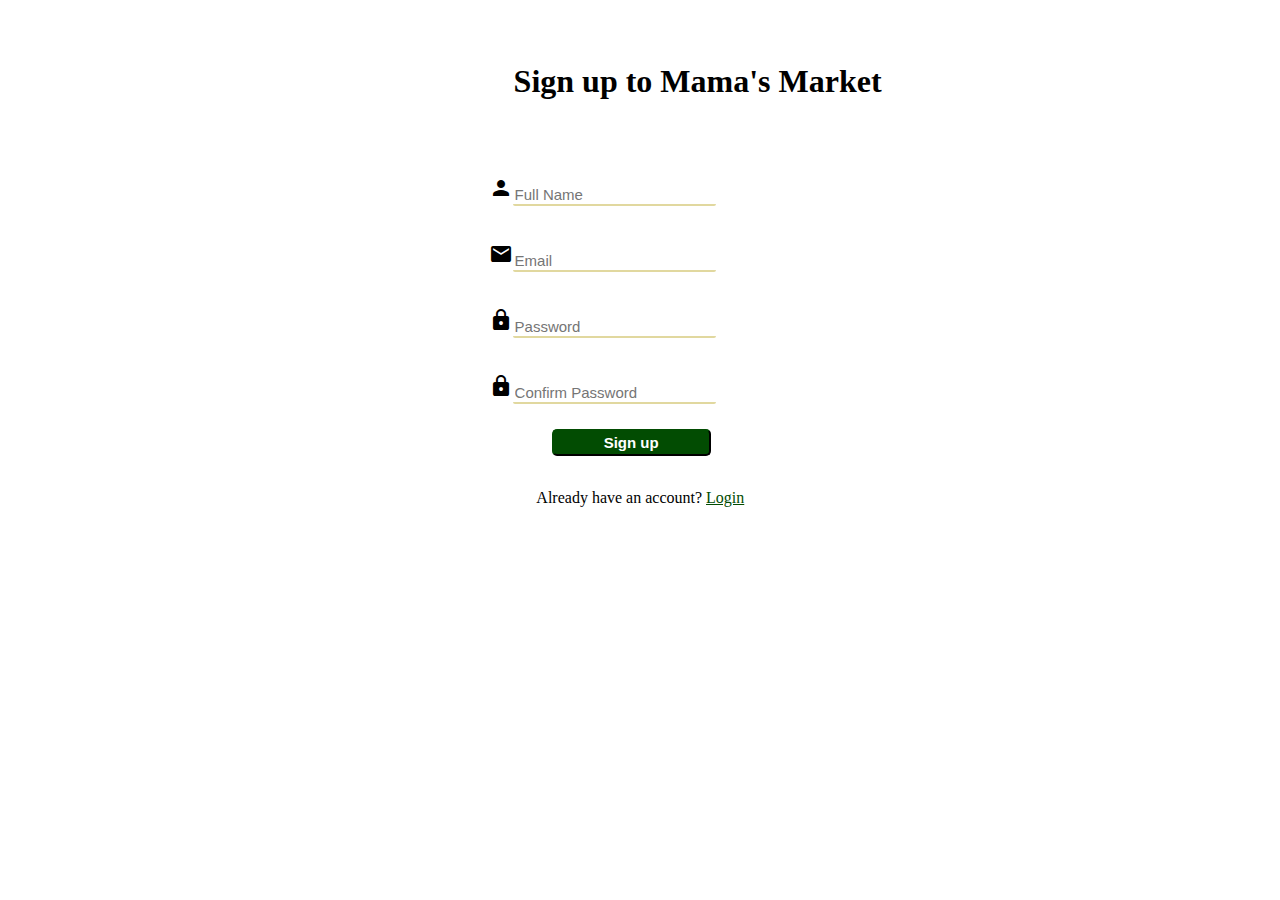
<file: index.html>
<!DOCTYPE html>
<html lang="en">
<head>
    <meta charset="UTF-8">
    <meta http-equiv="X-UA-Compatible" content="IE=edge">
    <meta name="viewport" content="width=device-width, initial-scale=1.0">
    <title>Mama's Market</title>
    <link rel="stylesheet" href="/sign-up.css">
    <script src="/script.js"></script>
    <link rel="stylesheet" href="https://fonts.googleapis.com/icon?family=Material+Icons">

</head>
<body class="body">
      <div class="reg">
        <!-- <img src="/image/green_logo_yellow_outline_360.png" alt="" class="img"> -->
    <h1 id="log">Sign up to Mama's Market</h1><br><br>
    <form  action="/login.html">
        <label for="Full Name"></label><br>
        <span class="material-icons" id="icon1">person</span><input type="text" placeholder="Full Name" id="labelid" name="Full Name" required class="add" ><br><br>
        <label for="Email"></label><br>
        <span class="material-icons" id="icon1">mail</span><input type="email" placeholder="Email" id="labelid" name="Email Address" required class="add"><br><br>
        <label for="password"></label><br>
        <span class="material-icons" id="icon1">lock</span><input type="password" placeholder="Password" id="labelid" name="password" required class="add"><br><br>
        <label for="Confirm Password"></label><br>
        <span class="material-icons" id="icon1">lock</span><input type="password" placeholder="Confirm Password" id="labelid" name="Confirm Password" required class="add"><br><br>
       
        <a href="/index.html"><input type="button" value="Sign up" onclick="authenticateRegister()" class="button2" ></a>
            
        <br><br>

        <p class="account">Already have an account? <a href="/login.html" id="login">Login</a></p>
    
    </form> 
</div>
</body>
</html>
</file>
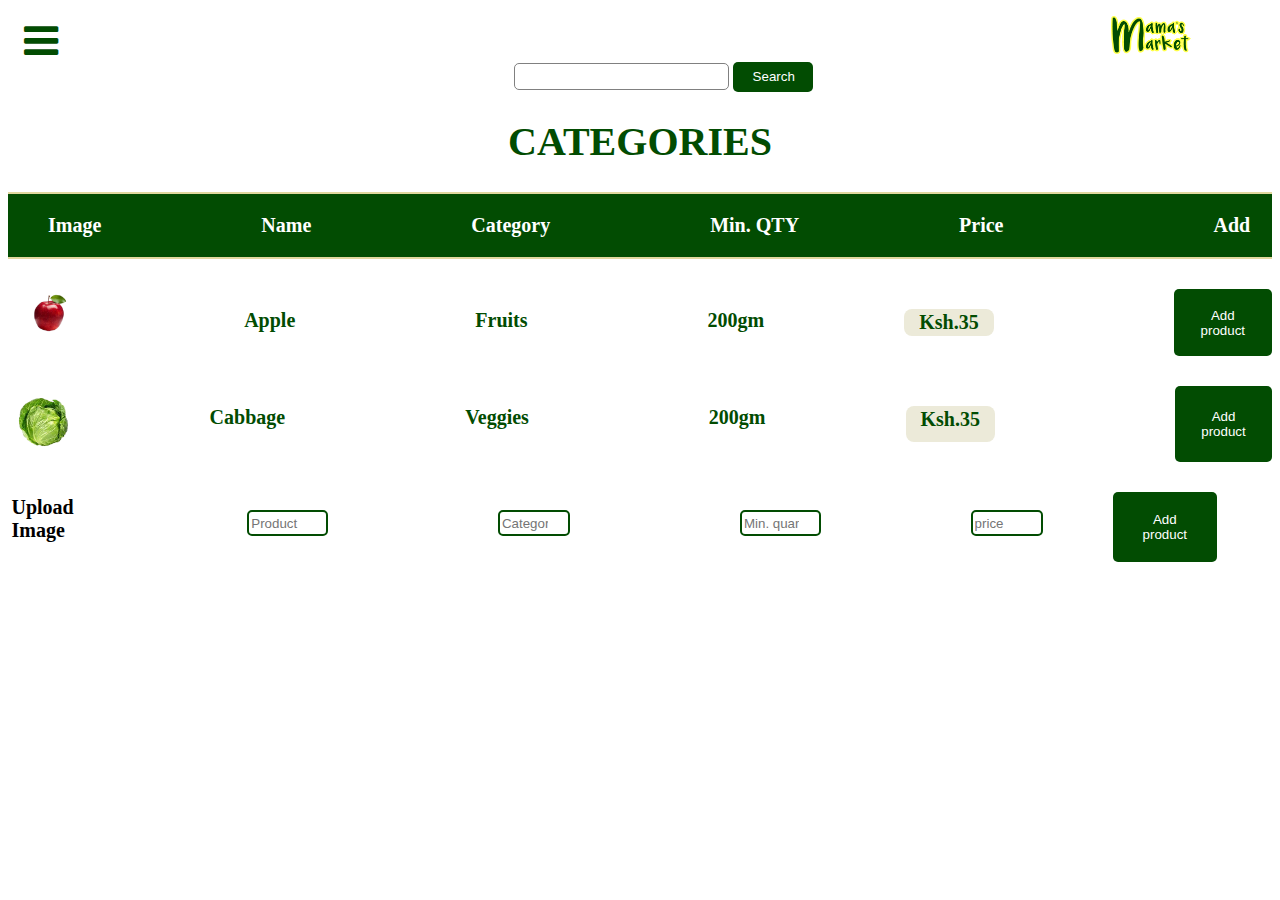
<file: category.html>
<!DOCTYPE html>
<html lang="en">
<head>
    <meta charset="UTF-8">
    <meta http-equiv="X-UA-Compatible" content="IE=edge">
    <meta name="viewport" content="width=device-width, initial-scale=1.0">
    <title>Mama's Market</title>
    <link rel="stylesheet" href="/category.css">
    <script src="/script.js"> </script>
    <link rel="stylesheet" href="https://cdnjs.cloudflare.com/ajax/libs/font-awesome/4.7.0/css/font-awesome.min.css">
</head>
<body>
  <div class="to-flex">
      <div class="topnav">
      <div id="myLinks">
       <h2 id="home"><a href="/signup.html">Home</a>
       <a href="/order.html">Orders</a>
       <a href="/payment.html">View Payment</a></h2>
      </div>
     <a href="javascript:void(0);" class="icon" onclick="myFunction()">
     <i class="fa fa-bars"></i></a>
  </div>
  <div class="logo">
    <img src="/image/green_logo_yellow_outline_360.png" alt="" id="logo"></a>
</div>
</div>


<div class="Submit">
  <input type="search" id="site-search" name="q">
  <button id="submit" type="submit">Search</button>
</div>

  <div class="category1">
    <h1 id="category">CATEGORIES</h1>
   <div class="list-a">
       <div id="list-a">
        <p id="image">Image</p>
        <p id="name">Name</p>
        <p>Category</p>
        <p>Min. QTY</p>
        <p>Price</p>
        <!-- <input type="checkbox" name="checkbox_name" placeholder="Availability" value="Availability" id="checkbox"> -->
        <p id="e">Add</p>
       
      </div>
   </div>
   <!-- products data entry -->
   <div id="list-b">
    <label for="uploadButton" class="button"><img src="/image/apple-removebg-preview_360.png" id="apple"></label>
    <p id="a">Apple</p>
    <p id="b">Fruits</p>
    <p id="b">200gm</p>
    <p id="d">Ksh.35</p>
    <!-- <input type="checkbox" name="checkbox_name" id="abcd"> -->
    <div class="form-submit">
      <button type="submit">Add product</button>
    </div>
   </div>

   <div id="list-b">
    <label for="uploadButton" class="button"><img src="/image/cabbage-removebg-preview.png" id="cabbage"></label>
    <p id="aa">Cabbage</p>
    <p id="b">Veggies</p>
    <p id="b">200gm</p>
    <p id="d">Ksh.35</p>
    <!-- <input type="checkbox" name="checkbox_name" id="abcd"> -->
    <div class="form-submit">
      <button type="submit">Add product</button>
    </div>
   </div>
  
   <div id="list-cc">
    <label for="uploadButton" class="button">Upload Image</label>
  <!-- <div id="uploads"><input type="file" id="upload" accept="image/jpeg, image/png, image/jpg"></div> -->
   <output></output>

    <input type="text" id="fruit" name="fruit" placeholder="Product" />

  <input list="browsers" id="myBrowser" name="myBrowser" placeholder="Category"/>
  <datalist id="browsers">
    <option value="fruits"></option>
    <option value="vegetables"></option>
  </datalist>

  <input list="quantity" id="myquantity" name="myquantity" placeholder="Min. quantity"/>
  <datalist id="quantity">
    <option value="200gm"></option>
    <option value="400gm"></option>
    <option value="600gm"></option>
    <option value="800gm"></option>
    <option value="1 kg"></option>
    <option value="2 kg"></option>
  </datalist>


    <input type="text" id="price" name="price" placeholder="price" />
    <!-- <input type="checkbox" name="checkbox_name" id="abcd"> -->
    <div class="form-submit1">
      <button type="submit" id="add">Add product</button>
    </div>
   </div>

  </div>
</body>
</html>
</file>
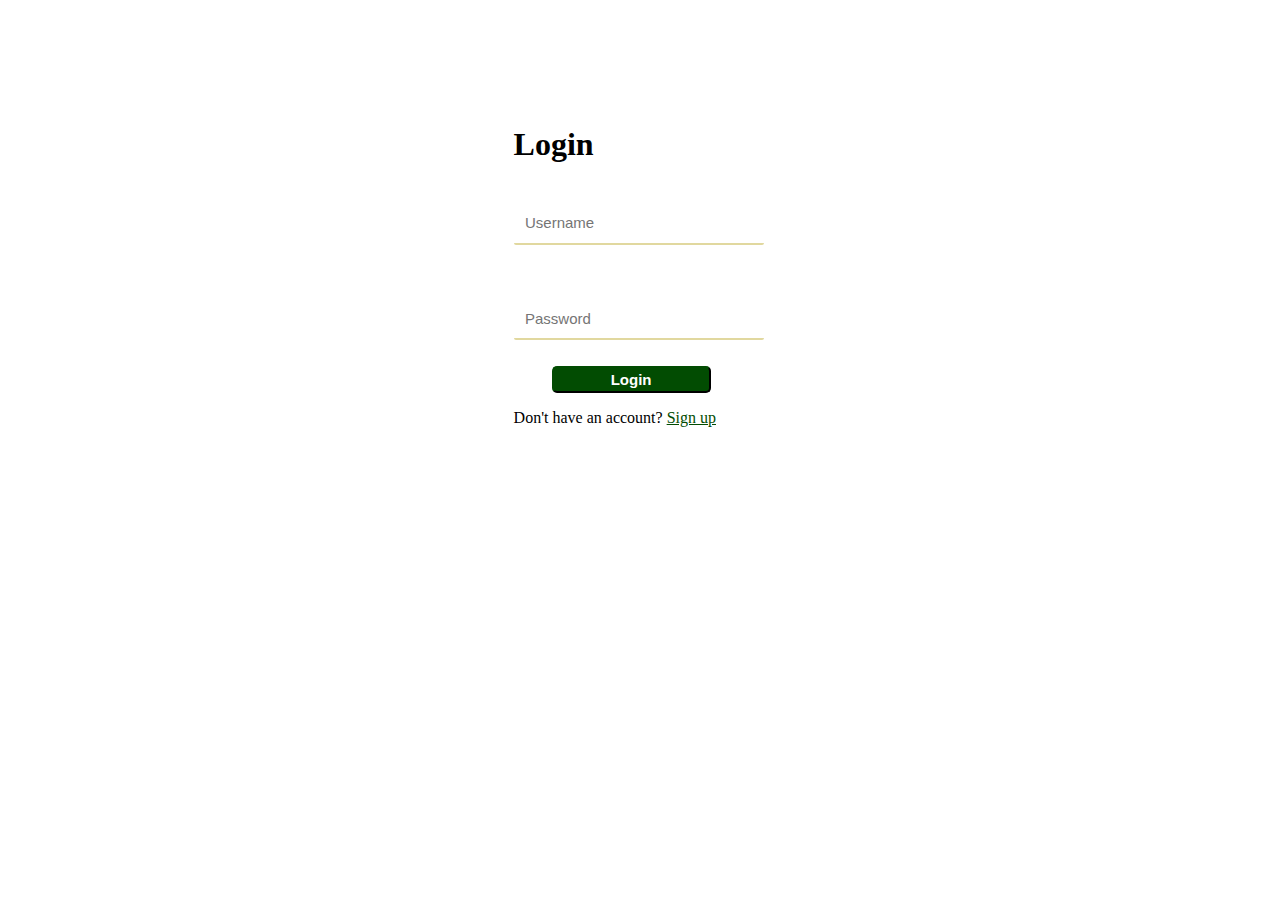
<file: login.html>
<!DOCTYPE html>
<html lang="en">
<head>
    <meta charset="UTF-8">
    <meta http-equiv="X-UA-Compatible" content="IE=edge">
    <meta name="viewport" content="width=device-width, initial-scale=1.0">
    <title>Mama's Market</title>
    <script src="/script.js"></script>
    <link rel="stylesheet" href="/login.css">
</head>
<body>
   <div class="login">
    <!-- <img src="/image/green_logo_yellow_outline_360.png" alt="" class="img"> -->
    <h1 id="log">Login</h1>
        <form action="/Category.html">
            <label for="username" ></label><br>
            <input type="text" id="labelid" placeholder="Username" name="username" required class="add" ><br><br><br>
            <label for="password" ></label><br>
            <input type="password" id="labelid" placeholder="Password" name="password" required class="add"><br><br>
           <a href="/index.html"><input type="button" value="Login" onclick="authenticate()" class="button2" ></a>
           <p class="account">Don't have an account? <a href="/signup.html" id="login">Sign up</a></p>
        </form>
    </div>
</body>
</html>
</file>
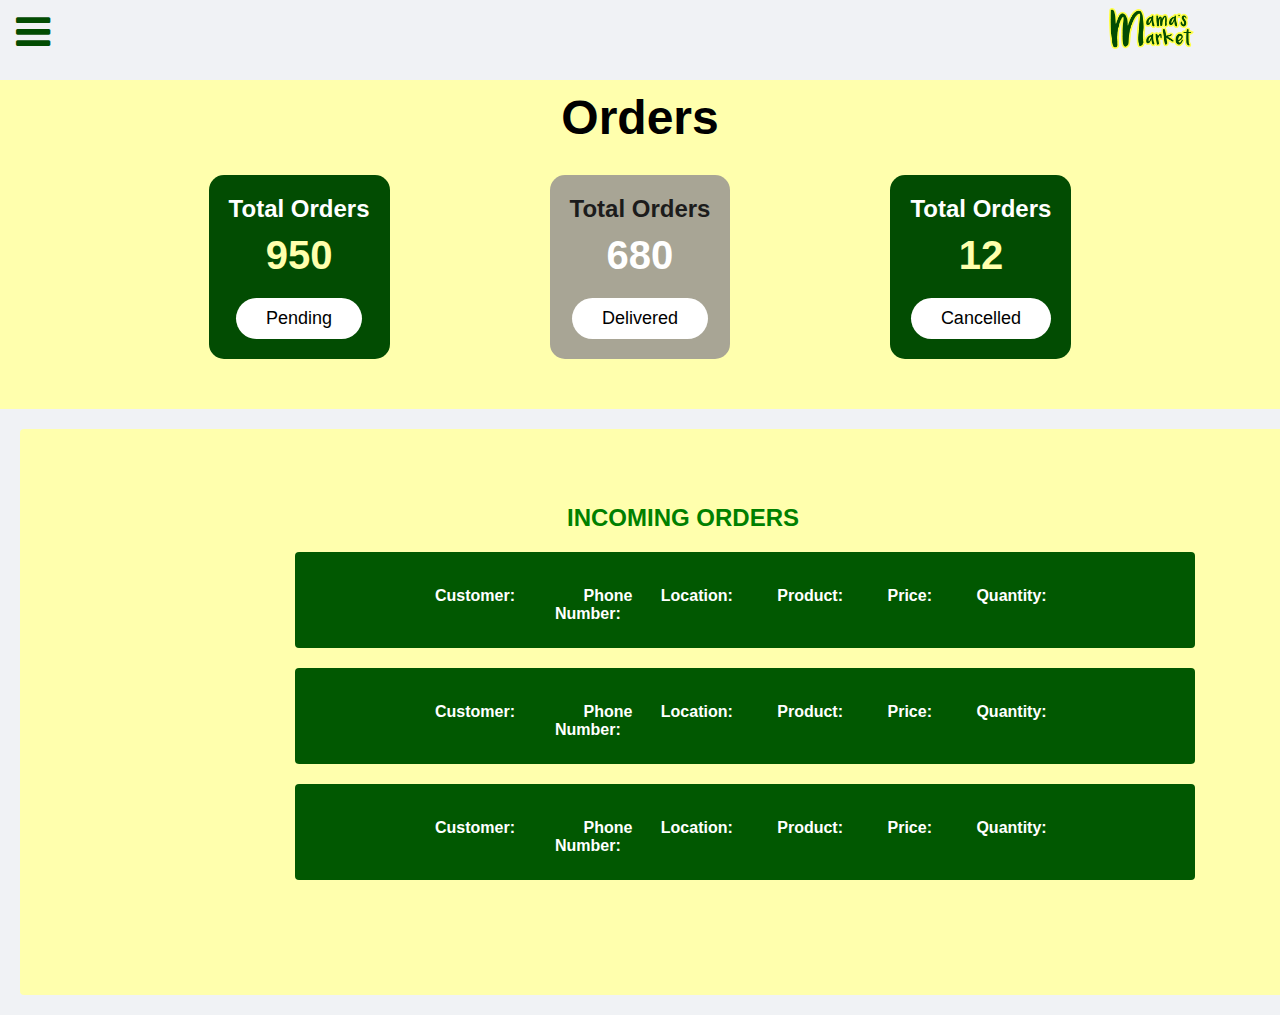
<file: order.html>
<!DOCTYPE html>
<html lang="en">
<head>
    <meta charset="UTF-8">
    <meta http-equiv="X-UA-Compatible" content="IE=edge">
    <meta name="viewport" content="width=device-width, initial-scale=1.0">
    <title>Mama's Market</title>
    <link rel="stylesheet" href="/order.css">
    <script src="/script.js"></script>
    <link rel="stylesheet" href="https://cdnjs.cloudflare.com/ajax/libs/font-awesome/4.7.0/css/font-awesome.min.css">
</head>
<body>
<div class="to-flex">
    
    <div class="topnav">
        <!-- <a href="/login.html" class="active"> -->
          <!-- <img src="/image/green_logo_yellow_outline_360.png" alt="" class="logo"></a> -->
        <div id="myLinks">
          <a href="/index.html">Home</a>
          <a href="/order.html">Orders</a>
          <a href="/payment.html">View Payment</a>
        </div>
        <a href="javascript:void(0);" class="icon" onclick="myFunction()">
          <i class="fa fa-bars"></i>
        </a>
      </div>
      <div class="logo">
        <img src="/image/green_logo_yellow_outline_360.png" alt="" id="logo"></a>
    </div>
</div>
<div class="ordering">
      <h3>Orders</h3>
      <div class="container">
        <!-- <h3>Orders</h3> -->
        <div class="card">
          <h2>Total Orders</h2>
          <span id="span">950</span>
          <p><ion-icon name="briefcase-outline"></ion-icon></p>
          <a href="#Pending" class="button">Pending</a>
        </div>
        <div class="card highlight">
          <h2>Total Orders</h2>
          <span>680</span>
          <p><ion-icon name="briefcase-outline"></ion-icon></p>
          <a href="#" class="button">Delivered</a>
        </div>
        <div class="card">
          <h2>Total Orders</h2>
          <span id="span">12</span>
          <p><ion-icon name="briefcase-outline" class="icon"></ion-icon></p>
          <a href="#" class="button">Cancelled</a>
        </div>
      </div>
</div>

<main class="main">
        
    <div class="content">
      <h2>INCOMING ORDERS</h2>
      <div class="row">
        <div class="card">
          <!-- <h3>Order1</h3> -->
            <p id="customer">Customer:&nbsp;&nbsp;&nbsp;&nbsp;&nbsp;&nbsp;&nbsp;&nbsp;&nbsp; </p>
            <p>Phone Number:&nbsp;&nbsp;&nbsp;&nbsp;&nbsp;&nbsp;&nbsp;&nbsp;&nbsp;</p>
            <p>Location:&nbsp;&nbsp;&nbsp;&nbsp;&nbsp;&nbsp;&nbsp;&nbsp;&nbsp;&nbsp;</p>
            
            <p>Product:&nbsp;&nbsp;&nbsp;&nbsp;&nbsp;&nbsp;&nbsp;&nbsp;&nbsp;&nbsp;</p> 
            <p>Price:&nbsp;&nbsp;&nbsp;&nbsp;&nbsp;&nbsp;&nbsp;&nbsp;&nbsp;&nbsp;</p>
            <p>Quantity:&nbsp;&nbsp;&nbsp;&nbsp;&nbsp;&nbsp;&nbsp;&nbsp;&nbsp;&nbsp;</p>
        </div>
        <div class="card">
          <!-- <h3>Order2</h3> -->
          <p id="customer">Customer:&nbsp;&nbsp;&nbsp;&nbsp;&nbsp;&nbsp;&nbsp;&nbsp;&nbsp; </p>
            <p>Phone Number:&nbsp;&nbsp;&nbsp;&nbsp;&nbsp;&nbsp;&nbsp;&nbsp;&nbsp;</p>
            <p>Location:&nbsp;&nbsp;&nbsp;&nbsp;&nbsp;&nbsp;&nbsp;&nbsp;&nbsp;&nbsp;</p>
            
            <p>Product:&nbsp;&nbsp;&nbsp;&nbsp;&nbsp;&nbsp;&nbsp;&nbsp;&nbsp;&nbsp;</p> 
            <p>Price:&nbsp;&nbsp;&nbsp;&nbsp;&nbsp;&nbsp;&nbsp;&nbsp;&nbsp;&nbsp;</p>
            <p>Quantity:&nbsp;&nbsp;&nbsp;&nbsp;&nbsp;&nbsp;&nbsp;&nbsp;&nbsp;&nbsp;</p>
        </div>
        <div class="card">
          <!-- <h3>Order2</h3> -->
          <p id="customer">Customer:&nbsp;&nbsp;&nbsp;&nbsp;&nbsp;&nbsp;&nbsp;&nbsp;&nbsp; </p>
            <p>Phone Number:&nbsp;&nbsp;&nbsp;&nbsp;&nbsp;&nbsp;&nbsp;&nbsp;&nbsp;</p>
            <p>Location:&nbsp;&nbsp;&nbsp;&nbsp;&nbsp;&nbsp;&nbsp;&nbsp;&nbsp;&nbsp;</p>
            
            <p>Product:&nbsp;&nbsp;&nbsp;&nbsp;&nbsp;&nbsp;&nbsp;&nbsp;&nbsp;&nbsp;</p> 
            <p>Price:&nbsp;&nbsp;&nbsp;&nbsp;&nbsp;&nbsp;&nbsp;&nbsp;&nbsp;&nbsp;</p>
            <p>Quantity:&nbsp;&nbsp;&nbsp;&nbsp;&nbsp;&nbsp;&nbsp;&nbsp;&nbsp;&nbsp;</p>
        </div>
      </div>
    </div>
  </main>
   
</body>
</html>
</file>
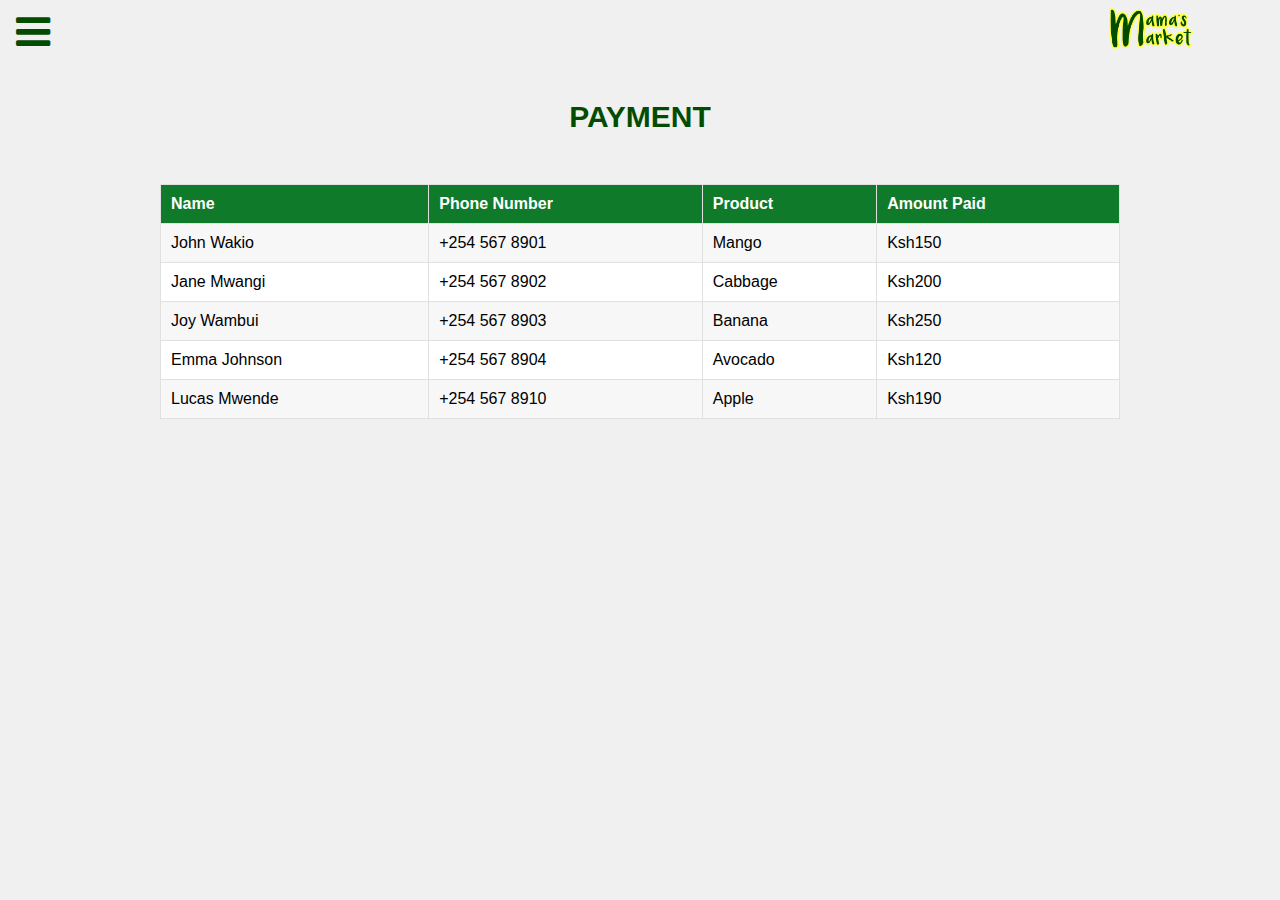
<file: payment.html>
<!DOCTYPE html>
<html lang="en">
<head>
    <meta charset="UTF-8">
    <meta http-equiv="X-UA-Compatible" content="IE=edge">
    <meta name="viewport" content="width=device-width, initial-scale=1.0">
    <title>Mama's Market</title>
    <link rel="stylesheet" href="/payment.css">
    <script src="/script.js"></script>
    <link rel="stylesheet" href="https://cdnjs.cloudflare.com/ajax/libs/font-awesome/4.7.0/css/font-awesome.min.css">
</head>
<body>
<div class="to-flex">
  <div class="topnav">
    <div id="myLinks">
     <h2 id="home"><a href="/index.html">Home</a>
     <a href="/order.html">Orders</a>
     <a href="/payment.html">View Payment</a></h2>
    </div>
   <a href="javascript:void(0);" class="icon" onclick="myFunction()">
   <i class="fa fa-bars"></i></a>
</div>
<div class="logo">
  <img src="/image/green_logo_yellow_outline_360.png" alt="" id="logo"></a>
</div>
</div>
       <div class="wrapper">
      <div class="dashboard-header">PAYMENT</div>
      <table>
        <thead>
          <tr>
            <th>Name</th>
            <th>Phone Number</th>
            <th>Product</th>
            <th>Amount Paid</th>
          </tr>
        </thead>
        <tbody>
          <tr>
            <td>John Wakio</td>
            <td>+254 567 8901</td>
            <td>Mango</td>
            <td>Ksh150</td>
          </tr>
          <tr>
            <td>Jane Mwangi</td>
            <td>+254 567 8902</td>
            <td>Cabbage</td>
            <td>Ksh200</td>
          </tr>
          <tr>
            <td>Joy Wambui</td>
            <td>+254 567 8903</td>
            <td>Banana</td>
            <td>Ksh250</td>
          </tr>
          <tr>
            <td>Emma Johnson</td>
            <td>+254 567 8904</td>
            <td>Avocado</td>
            <td>Ksh120</td>
          </tr>
          <tr>
            <td>Lucas Mwende</td>
            <td>+254 567 8910</td>
            <td>Apple</td>
            <td>Ksh190</td>
          </tr>
        </tbody>
      </table>
    </div>
</body>
</html>
</file>
<file: sign-up.css>
.reg{
    margin-left: 40%;
    margin-top: 5%;
}

#labelid{
    border-bottom: 2px solid #E1D89F;
    border-radius: 2px;
    font-size: 15px;
    border-top: none;
    border-left: none;
    border-right: none;
  }
  #icon1{
    margin-left: -25px;
  }
  .button2{
    margin-left: 5%;
    padding: 3px 15px;
    width: 21%;
    background-color: #024C02;
    margin-top: 1%;
    color: white;
    border-radius: 5px;
    font-weight: bolder;
    font-size: 15px;
    border-color: #024C02;
}

.account{
    margin-left: 3%;
    margin-top: 2%;
}
#login{
    color: #024C02;
  }
  /* .add{
    width: 30%;
    padding: 1%;
    border-radius: 5px; 
    padding: 1.5%;
    /* margin-top: 3%; */
  /* }  */
</file>
<file: category.css>
.topnav {
    overflow: hidden;
    /* background-color: #E1D89F; */
    position: relative;
    width: 200px;
    height: 180px;
  }
  .topnav #myLinks {
    display: none;
    height: 300px;
    margin-top: 40px;
    width: 550px;
  }
  .topnav a {
    color: black;
    padding: 10px 16px;
    text-decoration: none;
    font-size: 18px;
    display: block;
  }
/* Style the hamburger menu */
.topnav a.icon {
    display: block;
    position: absolute;
    right: 100;
    top: 0;
    font-size: 40px;
    color: #024C02;
    padding-bottom: 3%;
    padding-right: 3%;
  }
  .topnav a:hover {
    /* background-color:#E1D89F; */
    color: #024C02;
    size: 40px;
  }
  #home{
    margin-bottom: -10px;
  }
  .active {
    background-color: #024C02;
  }
  .img{
    width: 20%;
    height: 20%;
  }
  .imgs{
    width: 7%;
    height: 7%;
    margin-left: 90%;
  }
  .category{
    margin-left: 30%;
    margin-top: 5%;
    font-size: 400%;
    color: green;
  }
  #category{
    text-align: center;
  }
  .category1{
    font-weight: bolder;
    color: #024C02;
    width: 100%;
    font-size: 20px;
  }
.veg{
    padding:2% 20%;
    background-color: green;
    color: white;
    font-size: large;
    border-radius: 5px;
    border-color: white;
}
.list-a{
    border-left: none;
    color: white;
    border-right: none;
    background-color: #024C02;
    border-top: 2px solid #E1D89F;
    border-bottom: 2px solid #E1D89F;
    /* line-height: 65px; */
        }
  #list-a{
          display: inline-flex;
          gap: 8em;
        }
         /* adding a checkbox */
  input[type="checkbox"]:checked {
    background-image: url(https://example.com/tick.png);
  }
  input[type="checkbox"]:not(:checked) {
    background-image: url(https://example.com/x.png);
  }
  #apple{
    margin-left: 20px;
    width: 15%;
    align-items: center;
  }
  #mango{
    width: 30%;
    align-items: center;
  }
  #cabbage{
    width: 30%;
    align-items: center;
  }
  
  #list-b{
    display: inline-flex;
    margin-top: 30px;
  }
  #list-c{
    display: inline-flex;
    margin-top: 30px;

  }
  #image{
    margin-left: 40px;
  }
  #aa{
    margin-left: -18px;
  }
  #a{
    margin-left: -15px;
  }
  #b{
    margin-left: 180px;
  }
  #c{
    margin-left: 300px;
  }
  #d{
    margin-left: 140px;
    padding: 2px 15px;
    /* border: 1px solid #ECEAD9; */
    border-radius: 8px;
    background-color: #ECEAD9;
  }
  #abcd{
    margin-left: 120px;
  }
  #e{
    margin-left: 50px;
  }
  #checkbox{
    margin-left: -20px;
  }
  /* uplooad  button */
  .button {
    display: inline-block;
    color: black;
    cursor: pointer;
    margin: 3.5px;
  }
  .button:hover {
    background-color: #45A049;
  }
  .add{
    width: 30%;
    padding: 1%;
    /* border-radius: 5px; */
    padding: 1.5%;
    /* margin-top: 3%; */
}
.form-submit { 
  display: flex; 
  justify-content: flex-end;
 }
.form-submit button {
   background-color: #024C02;
    border: none; 
    margin-left:180px;
    border-radius: 5px;
     padding: 2px 20px; 
     color: #FFF; 
     cursor: pointer;
     }
     .form-submit button:hover {
       background-color: #024C02; 
      }

       /* adding a list */

#myBrowser{
  margin-left: 170px;
  margin-top: 18px;
  width: 22%;
  height: 20px;
  border-radius: 5px;
  color: #024C02;
  /* background-color: #FFFFAD; */
  border: 2px solid  #024C02;
}
#fruit{
  margin-left: 170px;
  margin-top: 18px;
  width: 25%;
  height: 20px;
  border-radius: 5px;
  color: #024C02;
  /* background-color: #FFFFAD; */
  border: 2px solid  #024C02;
}
#myquantity{
  margin-left: 170px;
  margin-top: 18px;
  width: 25%;
  height: 20px;
  border-radius: 5px;
  color: #024C02;
  /* background-color: #FFFFAD; */
  border: 2px solid  #024C02; 
}
#price{
  margin-left: 150px;
  margin-top: 18px;
  width: 22%;
  height: 20px;
  border-radius: 5px;
  color: #024C02;
  border: 2px solid  #024C02; 
}
#list-cc{
  display: inline-flex;
    margin-top: 30px;
    margin-right: 15px;
}

/* uploading an image */
output{
  min-height: 100px;
  display: flex;
  justify-content: flex-start;
  flex-wrap: wrap;
  gap: 15px;
  position: relative;
  border-radius: 5px;
}

output .image{
  height: 150px;
  border-radius: 5px;
  box-shadow: 0 0 5px rgba(0, 0, 0, 0.15);
  overflow: hidden;
  position: relative;
}

output .image img{
  height: 100%;
  width: 100%;
}

output .image span {
  position: absolute;
  top: -4px;
  right: 4px;
  cursor: pointer;
  font-size: 22px;
  color: white;
}

output .image span:hover {
  opacity: 0.8;
}

output .span--hidden{
  visibility: hidden;
}
#uploads{
  display: flex;
}

.form-submit1 { 
  /* display: flex;  */
  justify-content: flex-end;
  margin-right: 75px;
 }
.form-submit1 button {
   background-color: #024C02;
    border: none; 
    margin-left: 70px;
    border-radius: 5px;
     padding: 20px 30px;
     margin-right: -35px;
     color: #FFF; 
     cursor: pointer;
     }
    
.form-submit button:hover {
       background-color: #024C02; 
      }
#submit{
  width: 80px;
  height: 30px;
  padding: 15px 8px;
  background-color: #024C02;
  border: none;
    border-radius: 5px;
     padding: 2px 20px; 
     color: #FFF; 
     cursor: pointer;
     }
     .Submit{
      margin-left: 40%;
      margin-top: -10%;
     
     }
     #site-search{
      border-color: #024C02;
      border-radius: 5px;
      padding: 5px 18px;

    border: 1px solid gray; 
     }

     .to-flex{
      display: flex;
    }
    .logo{
      margin-top: 8px;
      margin-left: 1000px;
    }
    #logo{
      width: 50%;
    }
</file>
<file: login.css>
.login{
    margin-left: 40%;
    margin-top: 10%;
}
.log{
    margin-left: 30%;
    margin-bottom: 2%;
}
#labelid{
    border-bottom: 2px solid #E1D89F;
    border-radius: 2px;
    font-size: 15px;
    border-top: none;
    border-left: none;
    border-right: none;
  }
  .button2{
    margin-left: 5%;
    padding: 3px 15px;
    width: 21%;
    background-color: #024C02;
    margin-top: 1%;
    color: white;
    border-radius: 5px;
    font-weight: bolder;
    font-size: 15px;
    border-color: #024C02;
}
#login{
    color: #024C02;
  }
  .add{
    width: 30%;
    padding: 1%;
    border-radius: 5px;
    padding: 1.5%;
    /* margin-top: 3%; */
}
</file>
<file: order.css>
.topnav {
    overflow: hidden;
    /* background-color: #E1D89F; */
    position: relative;
    width: 200px;
    height: 180px;
  }
  .topnav #myLinks {
    display: none;
    height: 300px;
    margin-top: 40px;
    width: 550px;
  }
  .topnav a {
    color: black;
    padding: 10px 16px;
    text-decoration: none;
    font-size: 18px;
    display: block;
  }
/* Style the hamburger menu */
.topnav a.icon {
    display: block;
    position: absolute;
    right: 100;
    top: 0;
    font-size: 40px;
    color: #024C02;
    padding-bottom: 3%;
    padding-right: 3%;
  }
  .topnav a:hover {
    /* background-color: #024C02; */
    color: #024C02;
    size: 40px;
  }
  #home{
    margin-bottom: -10px;
  }
  .active{
    background-color: #024C02;
  }

  * {
    margin: 0;
    padding: 0;
    box-sizing: border-box;
    }
    body {
    /* background-color: #1C1C1C; */
    font-family: Arial, sans-serif;
    }
    h3 {
    text-align: center;
    color: black;
    margin-bottom: 70px;
    font-size: 3rem;
    }
    .container {
    display: flex;
    justify-content: space-between;
    max-width: 1200px;
    margin: 0 auto;
    margin-top: -60px;
    }
.ordering{
  margin-top: -100px;
  background-color: #FFFFAD;
  display: grid;
  grid-template-columns: 1fr;
  gap: 20px;
  padding: 10px;
}
    .card {
    background-color: #024C02;
    padding: 20px 20px;
    border-radius: 15px;
    text-align: center;
    width: 100%;
    max-width: 200px;
    margin: 0 80px;
    margin-bottom: 40px;
    transition: all 0.3s;
    }
    #span{
      color: #FFFFAD;
    }
    .button {
    display: inline-block;
    background-color: white;
    color: black;
    border-radius: 30px;
    padding: 10px 30px;
    font-size: 18px;
    cursor: pointer;
    margin-top: 20px;
    text-decoration: none;
    }
    .highlight {
    background-color: #928f8fcc;
    }
    .highlight h2 {
    color: #1C1C1C;
    }
    .highlight .button {
    background-color: white;
    }
    h2, p, span {
    color: #FFFFFF;
    }
    h2 {
    margin-bottom: 10px;
    }
    p {
    font-size: 16px;
    }
    span {
    font-size: 40px;
    font-weight: bold;
    }
    @media (max-width: 768px) {
    .container {
        flex-direction: column;
        align-items: center;
    }
    }
    .pen{
        margin-left: 20%;
        color: white;
        margin-top: 5%;
    }
    #Pen{
            display: none;
            height: 300px;
            width: 550px;
    }
    .pen:hover {
        /* background-color:#E1D89F; */
        color: #024C02;
        size: 40px;
      }
      /* display */
      .pen{
        display: none;
        position:absolute;
        z-index: 2;
    }
    * {
        margin: 0;
        padding: 0;
        box-sizing: border-box;
      }
    
      body {
        font-family: Arial, Helvetica, sans-serif;
        background-color: #f0f2f5;
      }
    
    .main {
        display: grid;
        grid-template-columns: 1fr 4fr;
        gap: 10px;
        padding: 20px;
      }
    
      .content {
        background-color: #FFFFAD;
        border-radius: 4px;
        padding: 75px;
        position: relative;
      }
    
      .content h2 {
        font-size: 24px;
        color: green;
        margin-left: 40%;
        margin-bottom: 20px;
      }
    
      .content .row {
        display: block;
        justify-content: space-between;
        margin-bottom: 20px;
      }
    
      .content .card {
        display: inline-flex;
        background-color: rgb(1, 88, 1);
        border-radius: 4px;
        margin-bottom: 20px;
        margin-left: 200px;
        padding-top: 25px;
        padding-bottom: 25px;
        padding-left: 200px;
        padding-right: 700px;
        /* padding: 25px 550px; */
        width: calc(100% / 3 - 14px);
        color: white;
      }
    
      .content .card h3 {
        font-size: 20px;
      }
    
      .content .card p {
        /* font-size: 48px; */
    padding-top: -60px;
        padding-right:-30px;
        font-weight: bold;
        margin-top: 10px;
      }
    #customer{
        margin-left: -60px;
    }
      @media (max-width: 992px) {
        .main {
          grid-template-columns: 1fr;
        }
    
        .content .row {
          flex-direction: column;
        }
    
        .content .card {
          width: 100%;
          margin-bottom: 20px;
        }
      }
      .to-flex{
        display: flex;
      }
      .logo{
        margin-top: 8px;
        margin-left: 1000px;
      }
      #logo{
        width: 50%;
      }
</file>
<file: payment.css>
.topnav {
  overflow: hidden;
  /* background-color: #E1D89F; */
  position: relative;
  width: 200px;
  height: 180px;
}
.topnav #myLinks {
  display: none;
  height: 300px;
  margin-top: 40px;
  width: 550px;
}
.topnav a {
  color: black;
  padding: 10px 16px;
  text-decoration: none;
  font-size: 18px;
  display: block;
}
/* Style the hamburger menu */
.topnav a.icon {
  display: block;
  position: absolute;
  right: 100;
  top: 0;
  font-size: 40px;
  color: #024C02;
  padding-bottom: 3%;
  padding-right: 3%;
}
.topnav a:hover {
  /* background-color:#E1D89F; */
  color: #024C02;
  size: 40px;
}
#home{
  margin-bottom: -10px;
}
.active {
  background-color: #024C02;
}
.to-flex{
  display: flex;
}
.logo{
  margin-top: 8px;
  margin-left: 1000px;
}
#logo{
  width: 50%;
}

/* Table */
* {
  box-sizing: border-box;
  margin: 0;
  padding: 0;
}
body {
  font-family: Arial, sans-serif;
  background-color: #F0F0F0;
}
.wrapper {
  max-width: 1000px;
  margin: 0 auto;
  padding: 20px;
  margin-top: -100px;
}
.dashboard-header {
  text-align: center;
  font-size: 30px;
  font-weight: bold;
  color: #024C02;
  margin-bottom: 50px;
}
table {
  width: 100%;
  border-collapse: collapse;
  background: #FFFFFF;
  margin-bottom: 30px;
}
th, td {
  padding: 10px;
  text-align: left;
  border: 1px solid #E0E0E0;
}
th {
  background-color: #107A2B;
  color: #FFFFFF;
  font-weight: bold;
}
tbody tr:nth-child(odd) {
  background-color: #F7F7F7;
}
tbody tr:hover {
  background-color: #EEEEEE;
  cursor: pointer;
}
@media screen and (max-width: 768px) {
table {
    display: block;
    overflow-x: auto;
}
}
</file>
